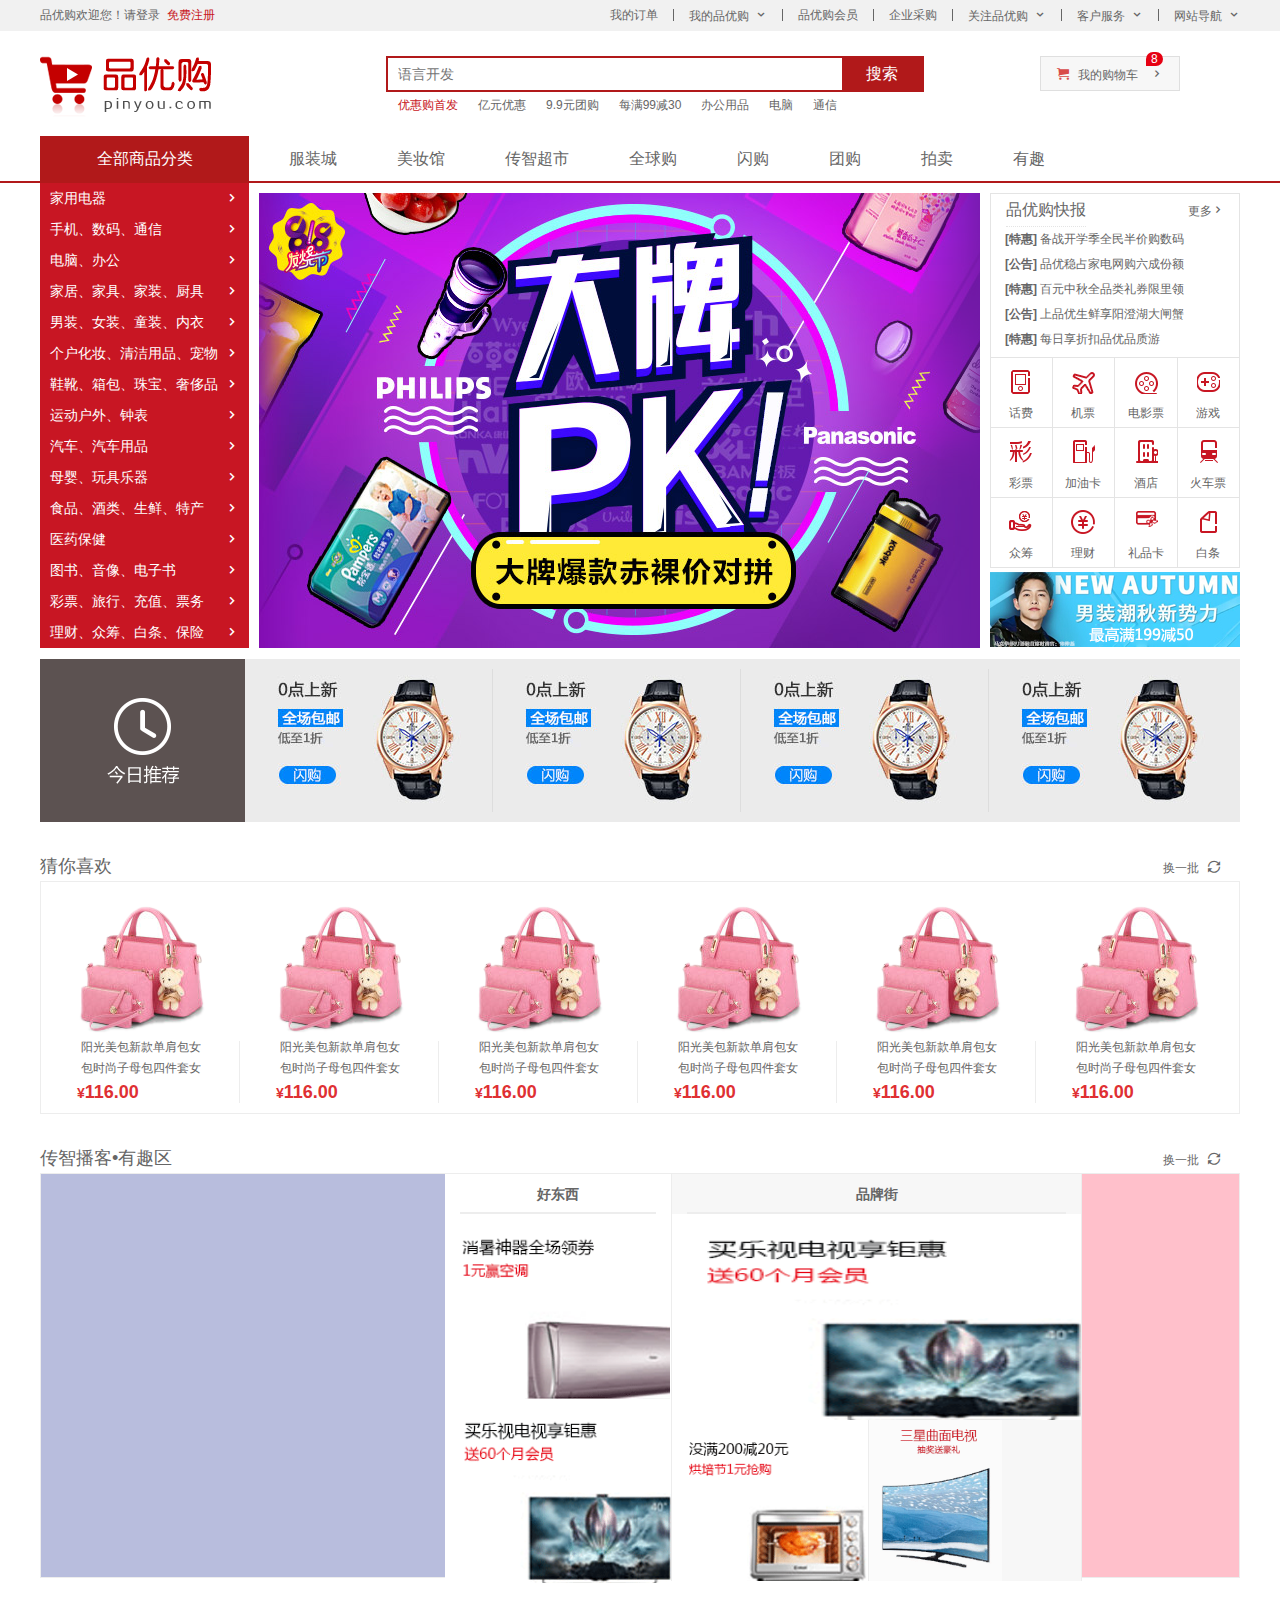
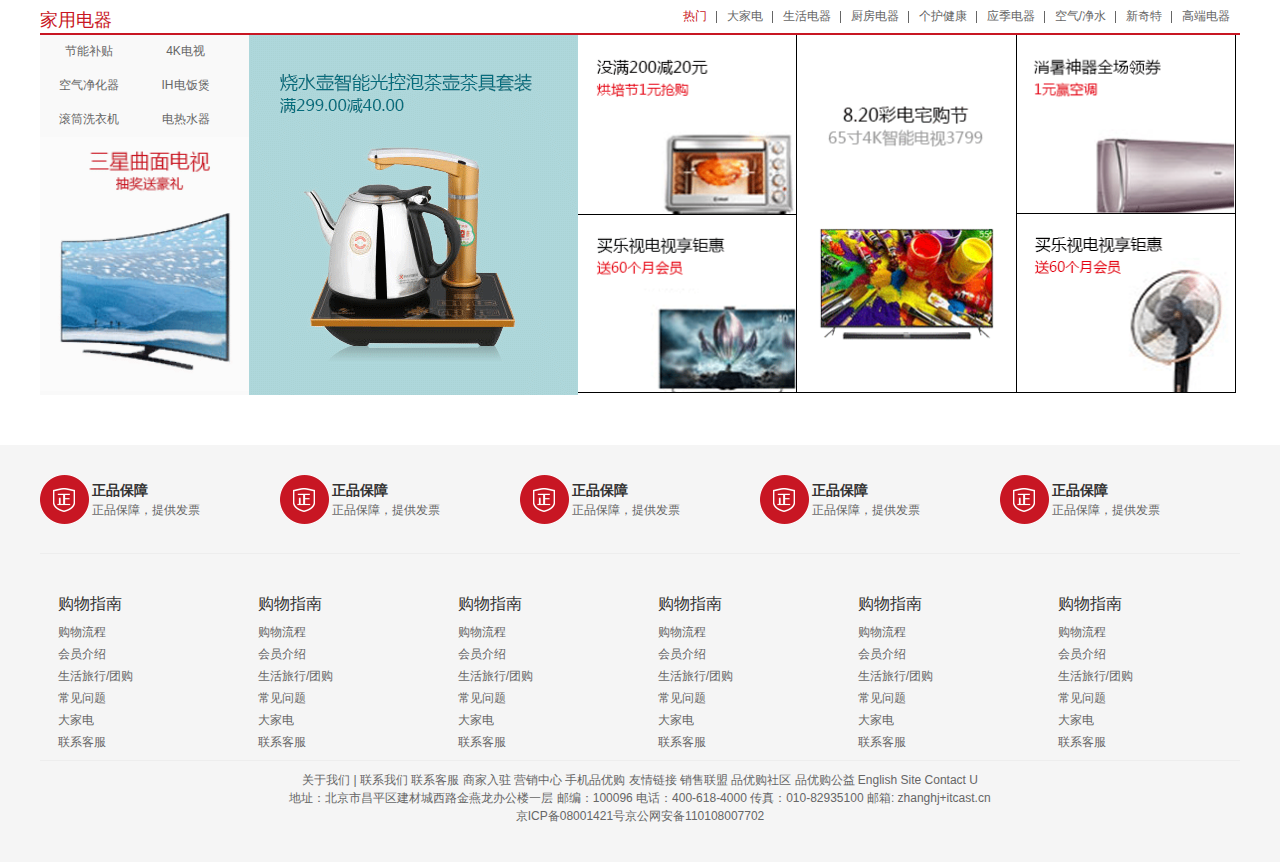
<file: index.html>
<!DOCTYPE html>
<html lang="en">

<head>
    <meta charset="UTF-8">
    <meta name="viewport" content="width=device-width, initial-scale=1.0">
    <title>品优购</title>
    <meta name="description" content="品优购-专业综合网上购物商城，销售超数万品牌，4020万种商品，囊括家电、手机、电脑、服装、居家、母婴、美妆、个护、食品、旅游等13大品类。京东PLUS会员，免费体验30天！京东秉承客户为先， 100％正品行货保障，提供全国联保，机打发票，专业配送，售后服务！">
    <meta name="keywords" content="网上购物,网上商城,手机,笔记本,电脑,MP3,CD,VCD,DV,相机,数码,配件,手表,存储卡,品优购">
    <link rel="favicon" href="./favicon.ico">
    <link rel="stylesheet" href="./css/base.css">
    <link rel="stylesheet" href="./css/common.css">
    <link rel="stylesheet" href="./css/index.css">
</head>

<body>
    <!-- shortcut模块 start -->
    <div class="shortcut">
        <!-- 版心 -->
        <div class="w">
            <!-- 左侧部分 -->
            <ul class="fl">
                <li><a href="#">品优购欢迎您！请登录&nbsp;&nbsp;</a></li>
                <li><a href="#" class="color_red"> 免费注册</a></li>
            </ul>
            <!-- 右侧部分 -->
            <ul class="fr">
                <li><a href="#">我的订单</a></li>
                <li></li>
                <li><a href="#" class="arrow_down">我的品优购</a></li>
                <li></li>
                <li><a href="#">品优购会员</a></li>
                <li></li>
                <li><a href="#">企业采购</a></li>
                <li></li>
                <li><a href="#" class="arrow_down">关注品优购</a></li>
                <li></li>
                <li><a href="#" class="arrow_down">客户服务</a></li>
                <li></li>
                <li><a href="#" class="arrow_down">网站导航</a></li>
            </ul>
        </div>
    </div>
    <!-- shortcut模块 send -->

    <!-- header模块 start -->
    <header class="header w">
        <!-- logo模块 -->
        <div class="logo">
            <h1><a href="#" title="品优购">品优购</a></h1>
        </div>
        <!-- search模块 -->
        <div class="search">
            <form action="">
                <input type="search" placeholder="语言开发" class="fl">
                <button class="fr">搜索</button>
                <ul class="hotwords">
                    <li><a href="#" class="color_red">优惠购首发</a></li>
                    <li><a href="#">亿元优惠</a></li>
                    <li><a href="#">9.9元团购</a></li>
                    <li><a href="#">每满99减30</a></li>
                    <li><a href="#">办公用品</a></li>
                    <li><a href="#">电脑</a></li>
                    <li><a href="#">通信</a></li>
                </ul>
            </form>
        </div>
        <!-- buycar模块 -->
        <div class="buycar">
            <a href="#">我的购物车</a>
            <i>8</i>
        </div>
    </header>

    <!-- header模块 end -->

    <!-- nav模块 start -->
    <nav>
        <!-- subnav模块 -->
        <div class="w">
            <dl class="subnav fl">
                <dt>全部商品分类</dt>
                <dd><a href="#">家用电器</a></dd>
                <dd><a href="#">手机、数码、通信</a></dd>
                <dd><a href="#">电脑、办公</a></dd>
                <dd><a href="#">家居、家具、家装、厨具</a></dd>
                <dd><a href="#">男装、女装、童装、内衣</a></dd>
                <dd><a href="#">个户化妆、清洁用品、宠物</a></dd>
                <dd><a href="#">鞋靴、箱包、珠宝、奢侈品</a></dd>
                <dd><a href="#">运动户外、钟表</a></dd>
                <dd><a href="#">汽车、汽车用品</a></dd>
                <dd><a href="#">母婴、玩具乐器</a></dd>
                <dd><a href="#">食品、酒类、生鲜、特产</a></dd>
                <dd><a href="#">医药保健</a></dd>
                <dd><a href="#">图书、音像、电子书</a></dd>
                <dd><a href="#">彩票、旅行、充值、票务</a></dd>
                <dd><a href="#">理财、众筹、白条、保险</a></dd>
            </dl>
            <!-- nav模块 -->
            <ul class="nav fl">
                <li><a href="#">服装城</a></li>
                <li><a href="#">美妆馆</a></li>
                <li><a href="#">传智超市</a></li>
                <li><a href="#">全球购</a></li>
                <li><a href="#">闪购</a></li>
                <li><a href="#">团购</a></li>
                <li><a href="#">拍卖</a></li>
                <li><a href="#">有趣</a></li>
            </ul>
        </div>

    </nav>
    <!-- nav模块 end -->
    <!-- index版心模块 -->
    <div class="w">
        <!-- main 模块 start -->
        <div class="main clearfix">
            <!-- focus模块 start -->
            <div class="focus">
                <img src="./upload/focus1.png" alt="">
            </div>
            <!-- focus模块 end -->
            <!-- newsflash模块start -->
            <div class="newsflash">
                <!-- news模块 -->
                <div class="news">
                    <!-- news-hd模块 -->
                    <div class="news-hd">
                        <h4>品优购快报</h4>
                        <a href="#" class="more fr">更多</a>
                    </div>
                    <!-- news-bd模块 -->
                    <ul class="news-bd">
                        <li><a href="#"><b>[特惠]</b> 备战开学季全民半价购数码</a></li>
                        <li><a href="#"><b>[公告]</b> 品优稳占家电网购六成份额</a></li>
                        <li><a href="#"><b>[特惠]</b> 百元中秋全品类礼券限里领</a></li>
                        <li><a href="#"><b>[公告]</b> 上品优生鲜享阳澄湖大闸蟹</a></li>
                        <li><a href="#"><b>[特惠]</b> 每日享折扣品优品质游</a></li>
                    </ul>
                </div>
                <!-- lifeservice模块 -->
                <div class="lifeservice">
                    <ul class="clearfix">
                        <li><a href="#"><i></i>话费</a></li>
                        <li><a href="#"><i></i>机票</a></li>
                        <li><a href="#"><i></i>电影票</a></li>
                        <li><a href="#"><i></i>游戏</a></li>
                        <li><a href="#"><i></i>彩票</a></li>
                        <li><a href="#"><i></i>加油卡</a></li>
                        <li><a href="#"><i></i>酒店</a></li>
                        <li><a href="#"><i></i>火车票</a></li>
                        <li><a href="#"><i></i>众筹</a></li>
                        <li><a href="#"><i></i>理财</a></li>
                        <li><a href="#"><i></i>礼品卡</a></li>
                        <li><a href="#"><i></i>白条</a></li>
                    </ul>
                </div>
                <!-- bargin模块 -->
                <div class="bargin">
                    <img src="./upload/bargain.png" alt="">
                </div>
            </div>
            <!-- newsflash模块end -->
        </div>
        <!-- main 模块 end -->

        <!-- recom 模块start -->
        <div class="recom w">
            <div class="recom-hd">
            </div>
            <div class="recom-bd">
                <ul>
                    <li>
                        <a href="#"><img src="./upload/recom_03.jpg" alt=""></a>
                    </li>
                    <li>
                        <a href="#"><img src="./upload/recom_03.jpg" alt=""></a>
                    </li>
                    <li>
                        <a href="#"><img src="./upload/recom_03.jpg" alt=""></a>
                    </li>
                    <li>
                        <a href="#"><img src="./upload/recom_03.jpg" alt=""></a>
                    </li>

                </ul>
            </div>
        </div>
        <!-- recom 模块end -->

        <!-- likes模块start -->
        <div class="likes">
            <div class="box-hd clearfix">
                <h2>猜你喜欢</h2>
                <a href="#" class="change">换一批</a>
            </div>
            <ul class="likes-bd">
                <li>
                    <a href="#"><img src="./upload/图层 152.png" alt="">
                        <p>阳光美包新款单肩包女 包时尚子母包四件套女
                        </p>
                        <span class="money"><i>¥</i>116.00</span>
                    </a>
                </li>
                <li>
                    <a href="#"><img src="./upload/图层 152.png" alt="">
                        <p>阳光美包新款单肩包女 包时尚子母包四件套女
                        </p>
                        <span class="money"><i>¥</i>116.00</span>
                    </a>
                </li>
                <li>
                    <a href="#"><img src="./upload/图层 152.png" alt="">
                        <p>阳光美包新款单肩包女 包时尚子母包四件套女
                        </p>
                        <span class="money"><i>¥</i>116.00</span>
                    </a>
                </li>
                <li>
                    <a href="#"><img src="./upload/图层 152.png" alt="">
                        <p>阳光美包新款单肩包女 包时尚子母包四件套女
                        </p>
                        <span class="money"><i>¥</i>116.00</span>
                    </a>
                </li>
                <li>
                    <a href="#"><img src="./upload/图层 152.png" alt="">
                        <p>阳光美包新款单肩包女 包时尚子母包四件套女
                        </p>
                        <span class="money"><i>¥</i>116.00</span>
                    </a>
                </li>
                <li>
                    <a href="#"><img src="./upload/图层 152.png" alt="">
                        <p>阳光美包新款单肩包女 包时尚子母包四件套女
                        </p>
                        <span class="money"><i>¥</i>116.00</span>
                    </a>
                </li>
            </ul>
        </div>
        <!-- likes模块end -->

        <!-- interst模块start -->
        <div class="interest">
            <div class="box-hd clearfix">
                <h2>传智播客•有趣区</h2>
                <a href="#" class="change">换一批</a>
            </div>
            <div class="interest-bd">
                <div class="col-404"></div>
                <div class="col-226">
                    <h4>好东西</h4>
                    <a href="#"><img src="./upload/floor-1-5.png" alt=""></a>
                    <a href="#"><img src="./upload/floor-1-3.png" alt=""></a>
                </div>
                <div class="col-411">
                    <h4>品牌街</h4>
                    <a href="#"><img src="./upload/floor-1-3.png" alt=""></a>
                    <a href="#"><img src="./upload/floor-1-2.png" alt=""></a>
                    <a href="#"><img src="./upload/floor-1-1.png" alt=""></a>
                </div>
                <div class="col-160"></div>
            </div>

        </div>
        <!-- interst模块end -->
        <!-- floor模块start -->
        <div class="floor">
            <!-- floor-1-1模块start -->
            <div class="floor-1-1">
                <div class="floor-1-1-hd">
                    <h2>家用电器</h2>
                    <ul class="tab_list">
                        <li><a href="#" class="color_red">热门</a></li>
                        <li><a href="#">大家电</a></li>
                        <li><a href="#">生活电器</a></li>
                        <li><a href="#">厨房电器</a></li>
                        <li><a href="#">个护健康</a></li>
                        <li><a href="#">应季电器</a></li>
                        <li><a href="#">空气/净水</a></li>
                        <li><a href="#">新奇特</a></li>
                        <li><a href="#">高端电器</a></li>
                    </ul>
                </div>
                <div class="floor-1-1-bd">
                    <div class="tab_content">
                        <div class="tab_item">
                            <div class="col-209">
                                <ul>
                                    <li><a href="#">节能补贴</a></li>
                                    <li><a href="#">4K电视</a></li>
                                    <li><a href="#">空气净化器</a></li>
                                    <li><a href="#">IH电饭煲</a></li>
                                    <li><a href="#">滚筒洗衣机</a></li>
                                    <li><a href="#">电热水器</a></li>
                                    <a href="#"><img src="./upload/floor-1-1.png" alt=""></a>
                                </ul>
                            </div>
                            <div class="col-329 fl">
                                <a href="#"><img src="./upload/floor-1-b01.png" alt=""></a>
                            </div>
                            <div class="col-219 fl">
                                <a href="#"><img src="./upload/floor-1-2.png" alt=""></a>
                                <a href="#"><img src="./upload/floor-1-3.png" alt=""></a>
                            </div>
                            <div class="col-220 fl">
                                <a href="#"><img src="./upload/floor-1-4.png" alt=""></a>
                            </div>
                            <div class="col-219 fl">
                                <a href="#"><img src="./upload/floor-1-5.png" alt=""></a>
                            </div>
                            <div class="col-219 fl">
                                <a href="#"><img src="./upload/floor-1-6.png" alt=""></a>
                            </div>
                        </div>
                    </div>
                </div>
            </div>

        </div>

        <!-- floor模块end -->

    </div>
    <!-- footer模块 start -->
    <footer class="footer">
        <div class="w">
            <!-- mod_service模块 -->
            <ul class="mod_service">
                <li>
                    <h2>正品保障</h2>
                    <p>正品保障，提供发票</p>
                </li>
                <li>
                    <h2>正品保障</h2>
                    <p>正品保障，提供发票</p>
                </li>
                <li>
                    <h2>正品保障</h2>
                    <p>正品保障，提供发票</p>
                </li>
                <li>
                    <h2>正品保障</h2>
                    <p>正品保障，提供发票</p>
                </li>
                <li>
                    <h2>正品保障</h2>
                    <p>正品保障，提供发票</p>
                </li>
            </ul>
            <!-- mod_help模块 -->
            <div class="mod_help">
                <dl>
                    <dt>购物指南</dt>
                    <dd><a href="#">购物流程</a></dd>
                    <dd><a href="#">会员介绍</a></dd>
                    <dd><a href="#">生活旅行/团购</a></dd>
                    <dd><a href="#">常见问题 </a></dd>
                    <dd><a href="#">大家电</a></dd>
                    <dd><a href="#">联系客服</a></dd>
                </dl>
                <dl>
                    <dt>购物指南</dt>
                    <dd><a href="#">购物流程</a></dd>
                    <dd><a href="#">会员介绍</a></dd>
                    <dd><a href="#">生活旅行/团购</a></dd>
                    <dd><a href="#">常见问题 </a></dd>
                    <dd><a href="#">大家电</a></dd>
                    <dd><a href="#">联系客服</a></dd>
                </dl>
                <dl>
                    <dt>购物指南</dt>
                    <dd><a href="#">购物流程</a></dd>
                    <dd><a href="#">会员介绍</a></dd>
                    <dd><a href="#">生活旅行/团购</a></dd>
                    <dd><a href="#">常见问题 </a></dd>
                    <dd><a href="#">大家电</a></dd>
                    <dd><a href="#">联系客服</a></dd>
                </dl>
                <dl>
                    <dt>购物指南</dt>
                    <dd><a href="#">购物流程</a></dd>
                    <dd><a href="#">会员介绍</a></dd>
                    <dd><a href="#">生活旅行/团购</a></dd>
                    <dd><a href="#">常见问题 </a></dd>
                    <dd><a href="#">大家电</a></dd>
                    <dd><a href="#">联系客服</a></dd>
                </dl>
                <dl>
                    <dt>购物指南</dt>
                    <dd><a href="#">购物流程</a></dd>
                    <dd><a href="#">会员介绍</a></dd>
                    <dd><a href="#">生活旅行/团购</a></dd>
                    <dd><a href="#">常见问题 </a></dd>
                    <dd><a href="#">大家电</a></dd>
                    <dd><a href="#">联系客服</a></dd>
                </dl>
                <dl>
                    <dt>购物指南</dt>
                    <dd><a href="#">购物流程</a></dd>
                    <dd><a href="#">会员介绍</a></dd>
                    <dd><a href="#">生活旅行/团购</a></dd>
                    <dd><a href="#">常见问题 </a></dd>
                    <dd><a href="#">大家电</a></dd>
                    <dd><a href="#">联系客服</a></dd>
                </dl>
                <div class="links">
                    关于我们 | 联系我们 联系客服 商家入驻 营销中心 手机品优购 友情链接 销售联盟 品优购社区 品优购公益 English Site Contact U
                    <p>地址：北京市昌平区建材城西路金燕龙办公楼一层 邮编：100096 电话：400-618-4000 传真：010-82935100 邮箱: zhanghj+itcast.cn</p>
                    <p>京ICP备08001421号京公网安备110108007702</p>
                </div>
            </div>
        </div>
    </footer>
    <!-- footer模块 end -->



</body>

</html>
</file>
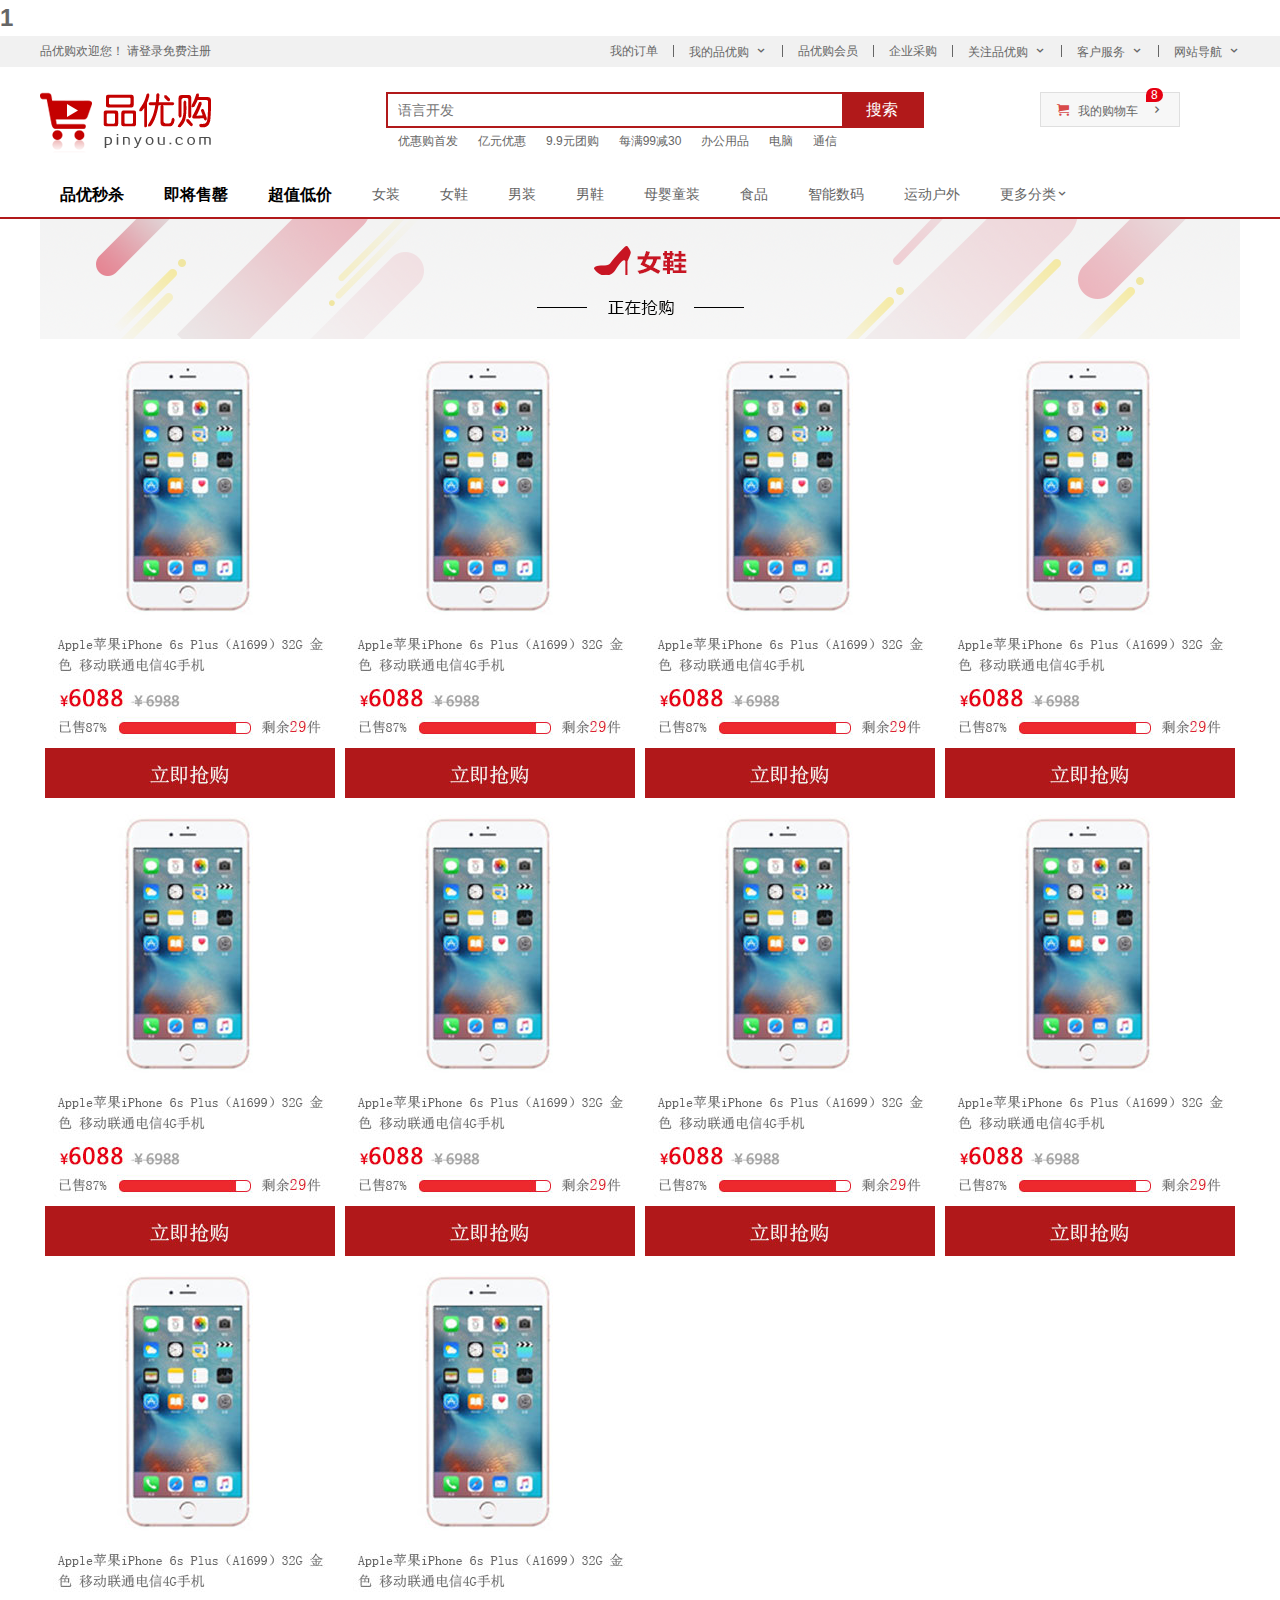
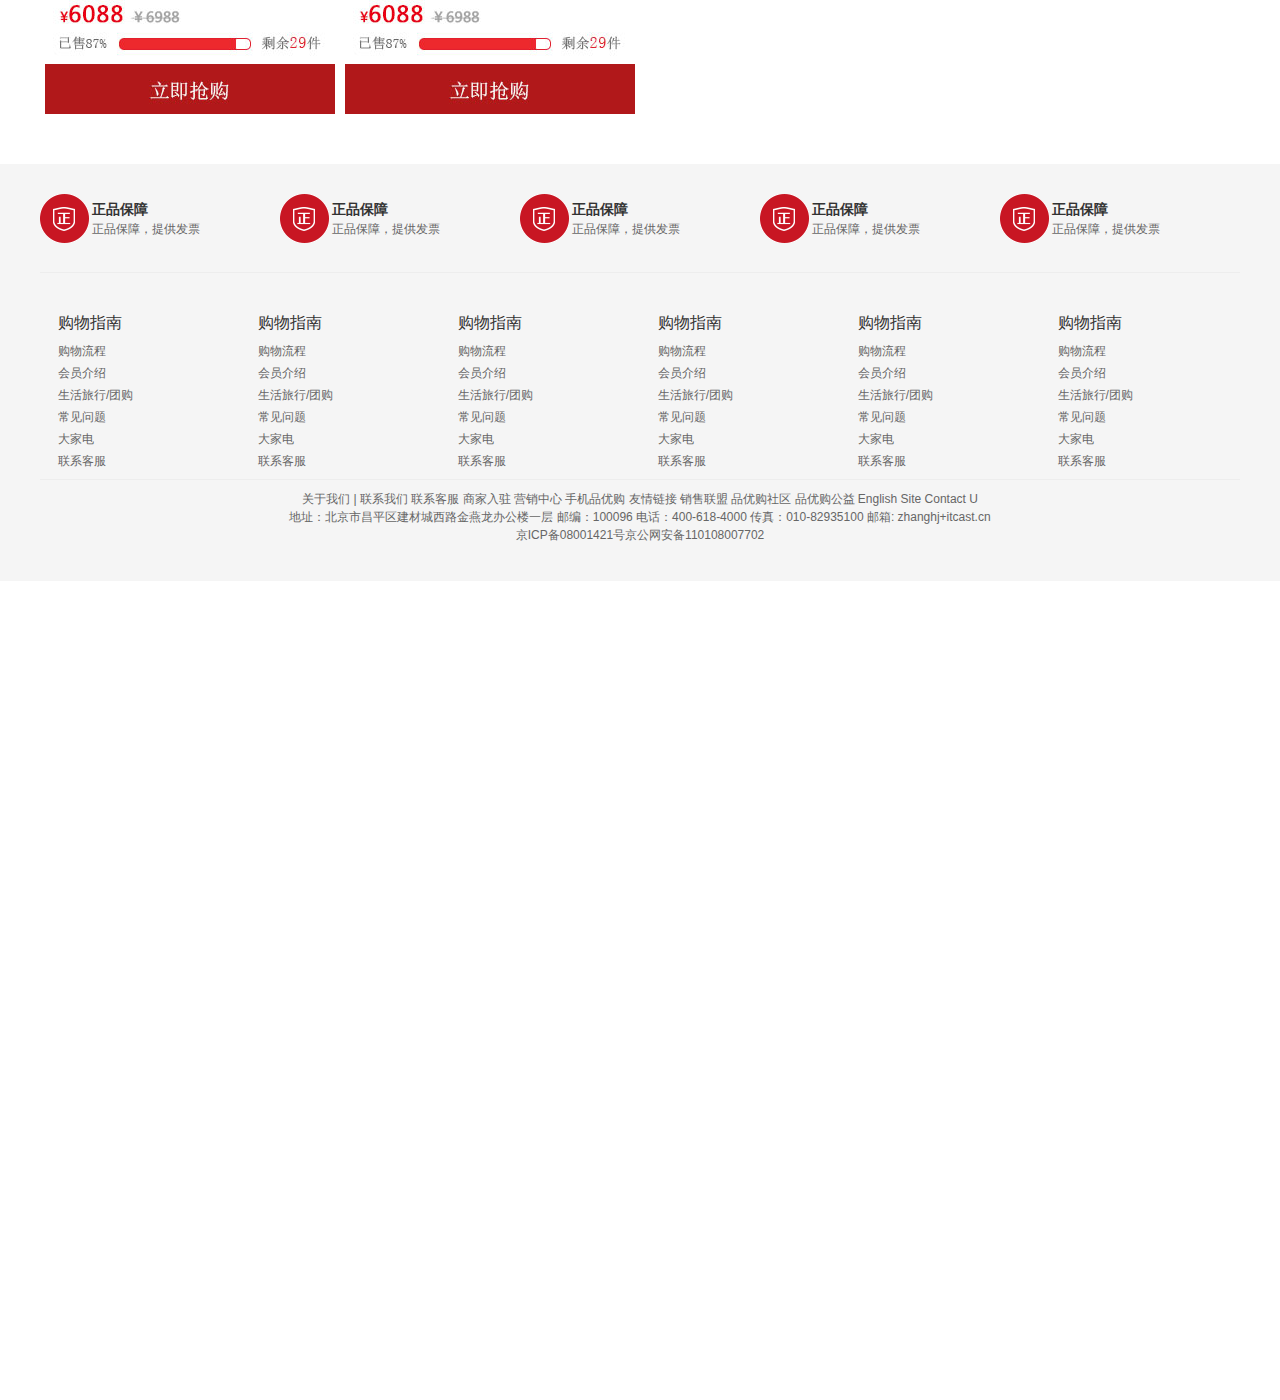
<file: list.html>
<!DOCTYPE html>
<html lang="en">

<head>
    <meta charset="UTF-8">
    <meta name="viewport" content="width=device-width, initial-scale=1.0">
    <title>品优购</title>
    <meta name="description"
        content="品优购-专业综合网上购物商城，销售超数万品牌，4020万种商品，囊括家电、手机、电脑、服装、居家、母婴、美妆、个护、食品、旅游等13大品类。京东PLUS会员，免费体验30天！京东秉承客户为先， 100％正品行货保障，提供全国联保，机打发票，专业配送，售后服务！">
    <meta name="keywords" content="网上购物,网上商城,手机,笔记本,电脑,MP3,CD,VCD,DV,相机,数码,配件,手表,存储卡,品优购">
    <link rel="favicon" href="./favicon.ico">
    <link rel="stylesheet" href="./css/base.css">
    <link rel="stylesheet" href="./css/common.css">
    <link rel="stylesheet" href="./css/list.css" </head>

<body>
    <!-- shortcut模块 start -->
    <h1>1</h1>

    <div class="shortcut">
        <!-- 版心 -->
        <div class="w">
            <!-- 左侧部分 -->
            <ul class="fl">
                <li class="login fl"><a href="#">品优购欢迎您！ 请登录</a></li>
                <li class="register fl"><a href="#">免费注册</a></li>
            </ul>
            <!-- 右侧部分 -->
            <ul class="fr">
                <li><a href="#">我的订单</a></li>
                <li></li>
                <li><a href="#" class="arrow_down">我的品优购</a></li>
                <li></li>
                <li><a href="#">品优购会员</a></li>
                <li></li>
                <li><a href="#">企业采购</a></li>
                <li></li>
                <li><a href="#" class="arrow_down">关注品优购</a></li>
                <li></li>
                <li><a href="#" class="arrow_down">客户服务</a></li>
                <li></li>
                <li><a href="#" class="arrow_down">网站导航</a></li>
            </ul>
        </div>
    </div>
    <!-- shortcut模块 send -->

    <!-- header模块 start -->
    <header class="header w">
        <!-- logo模块 -->
        <div class="logo">
            <h1><a href="#" title="品优购">品优购</a></h1>
        </div>
        <!-- search模块 -->
        <div class="search">
            <form action="">
                <input type="search" placeholder="语言开发" class="fl">
                <button class="fr">搜索</button>
                <ul class="hotwords">
                    <li><a href="#">优惠购首发</a></li>
                    <li><a href="#">亿元优惠</a></li>
                    <li><a href="#">9.9元团购</a></li>
                    <li><a href="#">每满99减30</a></li>
                    <li><a href="#">办公用品</a></li>
                    <li><a href="#">电脑</a></li>
                    <li><a href="#">通信</a></li>
                </ul>
            </form>
        </div>
        <!-- buycar模块 -->
        <div class="buycar">
            <a href="#">我的购物车</a>
            <i>8</i>
        </div>
    </header>
    <!-- header模块 end -->
    <!-- nav模块 -->
    <nav class="nav">
        <ul class="w">
            <li>
                <a href="#">品优秒杀</a>
            </li>
            <li><a href="#"><a href="#">即将售罄</a></li>
            <li><a href="#"><a href="#">超值低价</a></li>
            <li><a href="#"><a href="#">女装</a></li>
            <li><a href="#"><a href="#">女鞋</a></li>
            <li><a href="#"><a href="#">男装</a></li>
            <li><a href="#"><a href="#">男鞋</a></li>
            <li><a href="#"><a href="#">母婴童装</a></li>
            <li><a href="#"><a href="#">食品</a></li>
            <li><a href="#"><a href="#">智能数码</a></li>
            <li><a href="#"><a href="#">运动户外</a></li>
            <li><a href="#"><a href="#">更多分类</a></li>
        </ul>
    </nav>
    <!-- nav模块结束 -->
    <!-- main模块开始 -->
    <div class="w">
        <div class="sk-hd"><img src="./upload/bg_03.png" alt=""></div>
        <div class="sk-bd clearfix">
            <ul>
                <li>
                    <a href="#"><img src="./upload/list.jpg" alt=""></a>
                </li>
                <li>
                    <a href="#"><img src="./upload/list.jpg" alt=""></a>
                </li>
                <li>
                    <a href="#"><img src="./upload/list.jpg" alt=""></a>
                </li>
                <li>
                    <a href="#"><img src="./upload/list.jpg" alt=""></a>
                </li>
                <li>
                    <a href="#"><img src="./upload/list.jpg" alt=""></a>
                </li>
                <li>
                    <a href="#"><img src="./upload/list.jpg" alt=""></a>
                </li>
                <li>
                    <a href="#"><img src="./upload/list.jpg" alt=""></a>
                </li>
                <li>
                    <a href="#"><img src="./upload/list.jpg" alt=""></a>
                </li>
                <li>
                    <a href="#"><img src="./upload/list.jpg" alt=""></a>
                </li>
                <li>
                    <a href="#"><img src="./upload/list.jpg" alt=""></a>
                </li>
            </ul>
        </div>
    </div>

    <!-- main模块结束 -->
    <!-- footer模块 start -->
    <footer class="footer">
        <div class="w">
            <!-- mod_service模块 -->
            <ul class="mod_service">
                <li>
                    <h2>正品保障</h2>
                    <p>正品保障，提供发票</p>
                </li>
                <li>
                    <h2>正品保障</h2>
                    <p>正品保障，提供发票</p>
                </li>
                <li>
                    <h2>正品保障</h2>
                    <p>正品保障，提供发票</p>
                </li>
                <li>
                    <h2>正品保障</h2>
                    <p>正品保障，提供发票</p>
                </li>
                <li>
                    <h2>正品保障</h2>
                    <p>正品保障，提供发票</p>
                </li>
            </ul>
            <!-- mod_help模块 -->
            <div class="mod_help">
                <dl>
                    <dt>购物指南</dt>
                    <dd><a href="#">购物流程</a></dd>
                    <dd><a href="#">会员介绍</a></dd>
                    <dd><a href="#">生活旅行/团购</a></dd>
                    <dd><a href="#">常见问题 </a></dd>
                    <dd><a href="#">大家电</a></dd>
                    <dd><a href="#">联系客服</a></dd>
                </dl>
                <dl>
                    <dt>购物指南</dt>
                    <dd><a href="#">购物流程</a></dd>
                    <dd><a href="#">会员介绍</a></dd>
                    <dd><a href="#">生活旅行/团购</a></dd>
                    <dd><a href="#">常见问题 </a></dd>
                    <dd><a href="#">大家电</a></dd>
                    <dd><a href="#">联系客服</a></dd>
                </dl>
                <dl>
                    <dt>购物指南</dt>
                    <dd><a href="#">购物流程</a></dd>
                    <dd><a href="#">会员介绍</a></dd>
                    <dd><a href="#">生活旅行/团购</a></dd>
                    <dd><a href="#">常见问题 </a></dd>
                    <dd><a href="#">大家电</a></dd>
                    <dd><a href="#">联系客服</a></dd>
                </dl>
                <dl>
                    <dt>购物指南</dt>
                    <dd><a href="#">购物流程</a></dd>
                    <dd><a href="#">会员介绍</a></dd>
                    <dd><a href="#">生活旅行/团购</a></dd>
                    <dd><a href="#">常见问题 </a></dd>
                    <dd><a href="#">大家电</a></dd>
                    <dd><a href="#">联系客服</a></dd>
                </dl>
                <dl>
                    <dt>购物指南</dt>
                    <dd><a href="#">购物流程</a></dd>
                    <dd><a href="#">会员介绍</a></dd>
                    <dd><a href="#">生活旅行/团购</a></dd>
                    <dd><a href="#">常见问题 </a></dd>
                    <dd><a href="#">大家电</a></dd>
                    <dd><a href="#">联系客服</a></dd>
                </dl>
                <dl>
                    <dt>购物指南</dt>
                    <dd><a href="#">购物流程</a></dd>
                    <dd><a href="#">会员介绍</a></dd>
                    <dd><a href="#">生活旅行/团购</a></dd>
                    <dd><a href="#">常见问题 </a></dd>
                    <dd><a href="#">大家电</a></dd>
                    <dd><a href="#">联系客服</a></dd>
                </dl>
                <div class="links">
                    关于我们 | 联系我们 联系客服 商家入驻 营销中心 手机品优购 友情链接 销售联盟 品优购社区 品优购公益 English Site Contact U
                    <p>地址：北京市昌平区建材城西路金燕龙办公楼一层 邮编：100096 电话：400-618-4000 传真：010-82935100 邮箱: zhanghj+itcast.cn</p>
                    <p>京ICP备08001421号京公网安备110108007702</p>
                </div>
            </div>
        </div>
    </footer>
    <!-- footer模块 start -->


</body>

</html>
</file>
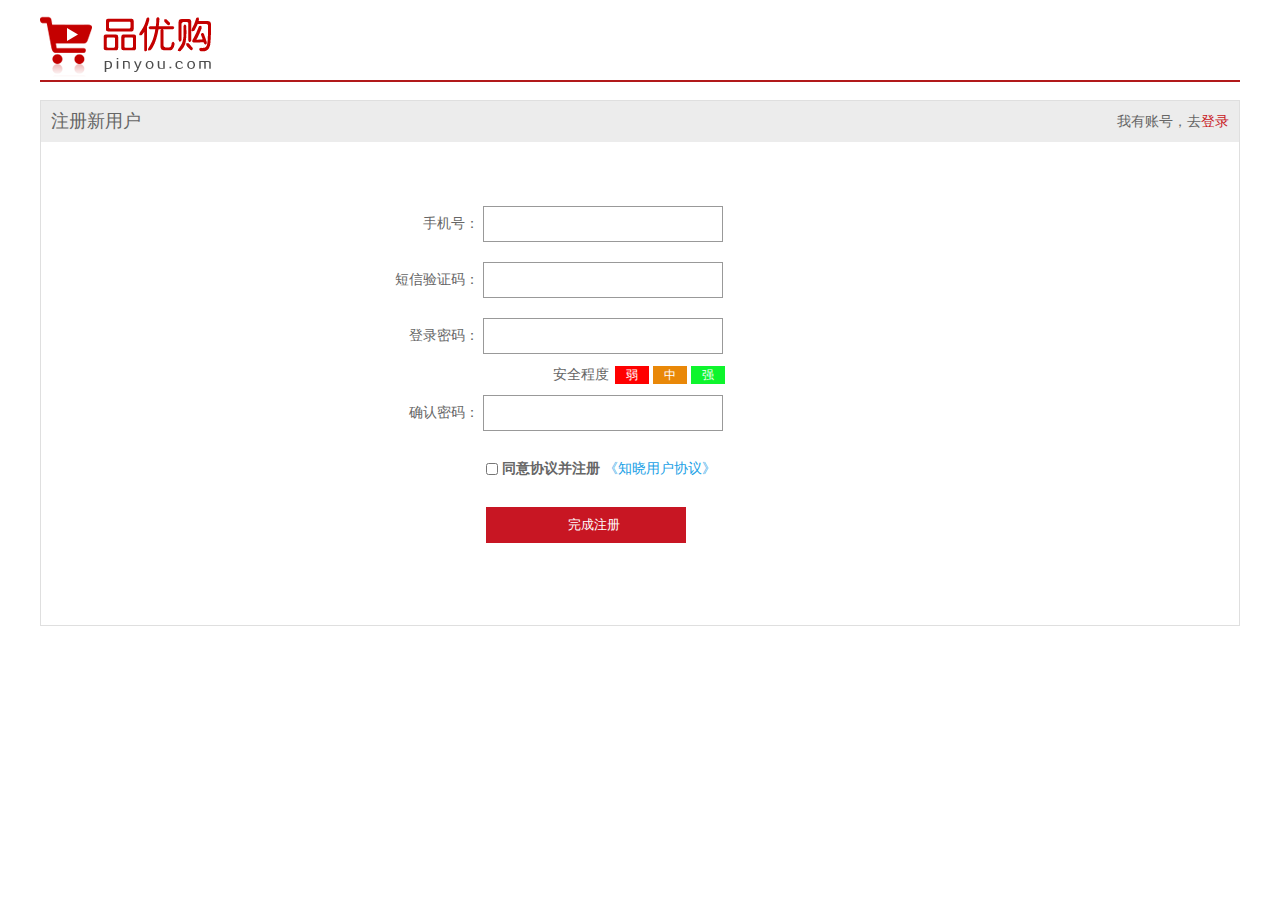
<file: register.html>
<!DOCTYPE html>
<html lang="en">

<head>
    <meta charset="UTF-8">
    <meta name="viewport" content="width=device-width, initial-scale=1.0">
    <title>品优购</title>
    <meta name="description" content="品优购-专业综合网上购物商城，销售超数万品牌，4020万种商品，囊括家电、手机、电脑、服装、居家、母婴、美妆、个护、食品、旅游等13大品类。京东PLUS会员，免费体验30天！京东秉承客户为先， 100％正品行货保障，提供全国联保，机打发票，专业配送，售后服务！">
    <meta name="keywords" content="网上购物,网上商城,手机,笔记本,电脑,MP3,CD,VCD,DV,相机,数码,配件,手表,存储卡,品优购">
    <link rel="favicon" href="./favicon.ico">
    <link rel="stylesheet" href="./css/base.css">
    <link rel="stylesheet" href="./css/register.css">
</head>

<body>
    <div class="w">
        <header>
            <div class="logo">
                <h1><a href="#" title="品优购">logo</a></h1>
            </div>
        </header>
        <div class="register">
            <div class="box-hd">
                <h2>注册新用户</h2>
                <div class="login">我有账号，去<a href="#">登录</a></div>
            </div>
            <div class="box-bd">
                <form action="">
                    <ul>
                        <li>
                            <label for="tel">手机号：</label>
                            <input type="tel" id="tel">
                        </li>
                        <li>
                            <label for="yzm">短信验证码：</label>
                            <input type="number" id="yzm">
                        </li>
                        <li>
                            <label for="password">登录密码：</label>
                            <input type="password" id="password">
                        </li>
                        <li>
                            安全程度 <i>弱</i><i>中</i><i>强</i>
                        </li>
                        <li>
                            <label for="password2">确认密码：</label>
                            <input type="password" id="password2">
                        </li>
                        <li class="agree">
                            <input type="checkbox" name="" id="">
                            <b>同意协议并注册</b>
                            <a href="#">《知晓用户协议》</a>
                        </li>
                        <li class="tj">
                            <input type="submit" value="完成注册">
                        </li>

                    </ul>
                </form>
            </div>
        </div>

    </div>
</body>

</html>
</file>
<file: css/base.css>
/* 把我们所有标签的内外边距清零 */

* {
    margin: 0;
    padding: 0;
    /* css3盒子模型 */
    box-sizing: border-box;
}


/* em 和 i 斜体的文字不倾斜 */

em,
i {
    font-style: normal
}


/* 去掉li 的小圆点 */

li {
    list-style: none
}

img {
    /* border 0 照顾低版本浏览器 如果 图片外面包含了链接会有边框的问题 */
    border: 0;
    /* 取消图片底侧有空白缝隙的问题 */
    vertical-align: middle
}

button {
    /* 当我们鼠标经过button 按钮的时候，鼠标变成小手 */
    cursor: pointer
}

a {
    color: #666;
    text-decoration: none
}

a:hover {
    color: #c81623
}

button,
input {
    /* "\5B8B\4F53" 就是宋体的意思 这样浏览器兼容性比较好 */
    font-family: Microsoft YaHei, Heiti SC, tahoma, arial, Hiragino Sans GB, "\5B8B\4F53", sans-serif;
    /* 默认有灰色边框我们需要手动去掉 */
    border: 0;
    outline: none;
}

body {
    /* CSS3 抗锯齿形 让文字显示的更加清晰 */
    -webkit-font-smoothing: antialiased;
    background-color: #fff;
    font: 12px/1.5 Microsoft YaHei, Heiti SC, tahoma, arial, Hiragino Sans GB, "\5B8B\4F53", sans-serif;
    color: #666
}

.hide,
.none {
    display: none
}


/* 清除浮动 */

.clearfix:after {
    visibility: hidden;
    clear: both;
    display: block;
    content: ".";
    height: 0
}

.clearfix {
    *zoom: 1
}
</file>
<file: css/common.css>
/* 字体 */

@font-face {
    font-family: 'icomoon';
    src: url('../fonts/icomoon.eot?tomleg');
    src: url('../fonts/icomoon.eot?tomleg#iefix') format('embedded-opentype'), url('../fonts/icomoon.ttf?tomleg') format('truetype'), url('../fonts/icomoon.woff?tomleg') format('woff'), url('../fonts/icomoon.svg?tomleg#icomoon') format('svg');
    font-weight: normal;
    font-style: normal;
    font-display: block;
}


/* 版心 */

.w {
    width: 1200px;
    margin: 0 auto;
}


/* shortcut 模块 */

.fl {
    float: left;
}

.fr {
    float: right;
}

.shortcut {
    height: 31px;
    line-height: 31px;
    background-color: #F1F1F1;
}

.shortcut ul li {
    float: left;
}

.color_red {
    color: #C81623;
}

.shortcut .fr li:nth-child(2n) {
    width: 1px;
    height: 12px;
    margin: 9px 15px;
    background-color: #666;
}

.arrow_down::after {
    content: '\e91e';
    font-family: 'icomoon';
    padding-left: 6px;
}


/* header模块 */

.header {
    position: relative;
    height: 105px;
}

.logo {
    position: absolute;
    left: 0;
    top: 25px;
    width: 171px;
    height: 61px;
}

.logo a {
    display: block;
    width: 171px;
    height: 61px;
    text-indent: -999px;
    overflow: hidden;
    background: url(../images/logo.png) no-repeat;
}

.search {
    position: absolute;
    top: 25px;
    left: 346px;
    width: 538px;
    height: 36px;
    border: 2px solid #b1191a;
}

.search input {
    width: 454px;
    padding-left: 10px;
    font-size: 14px;
    line-height: 32px;
}

.search button {
    /* display: inline-block; */
    width: 80px;
    height: 32px;
    background-color: #B1191A;
    color: #fff;
    font-size: 16px;
    border-radius: 0;
}

.hotwords li {
    float: left;
    height: 31px;
    padding: 0 10px;
    line-height: 31px;
}

.buycar {
    position: absolute;
    top: 25px;
    right: 60px;
    width: 140px;
    height: 35px;
    line-height: 35px;
    text-align: center;
    background: #f7f7f7;
    border: 1px solid #dfdfdf;
}

.buycar::before {
    content: '\e93a';
    font-family: 'icomoon';
    padding-right: 5px;
    color: #D84A4A;
}

.buycar::after {
    content: '\e920';
    font-family: 'icomoon';
    padding-left: 10px;
}

.buycar i {
    position: absolute;
    top: -5px;
    left: 105px;
    height: 14px;
    padding: 0 5px;
    line-height: 14px;
    background-color: #E60012;
    color: #fff;
    border-radius: 7px 7px 7px 0;
}


/* footer模块 */

.footer {
    height: 417px;
    margin-top: 50px;
    background-color: #F5F5F5;
}

.mod_service {
    height: 109px;
    border-bottom: 1px solid #ededed;
}

.mod_service li {
    position: relative;
    float: left;
    width: 20%;
    height: 49px;
    margin: 30px 0;
    /* background-color: pink; */
}

.mod_service li h2 {
    position: absolute;
    top: 5px;
    left: 52px;
    color: #333;
    font-size: 14px;
}

.mod_service li::before {
    content: '';
    position: absolute;
    display: block;
    top: 0;
    left: 0;
    width: 49px;
    height: 49px;
    background: url(../images/icons.png) -253px -3px;
}

.mod_service li p {
    position: absolute;
    bottom: 5px;
    left: 52px;
    color: #666;
}

.mod_help {
    height: 187px;
    border-bottom: 1px solid #ededed;
}

.mod_help dl {
    float: left;
    width: 16.66%;
    padding: 18px;
}

.mod_help dt {
    color: #333;
    font-size: 16px;
    margin-bottom: 5px;
}

.mod_help dd {
    height: 22px;
    line-height: 22px;
}

.links {
    width: 973px;
    margin: 20px auto;
    text-align: center;
}
</file>
<file: css/index.css>
/* nav模块 */

nav {
    height: 47px;
    font-size: 16px;
    line-height: 45px;
    border-bottom: 2px solid #b1191a;
}

.subnav {
    margin-right: 10px;
}

.subnav dt {
    width: 209px;
    height: 47px;
    line-height: 45px;
    background-color: #b1191a;
    color: #fff;
    text-align: center;
}

.subnav dd {
    width: 209px;
    height: 31px;
    line-height: 31px;
    font-size: 14px;
    background-color: #C81623;
}

.subnav dd a {
    position: relative;
    display: block;
    padding-left: 9px;
    margin-left: 1px;
    color: #FFF;
}

.subnav dd a::after {
    content: '\e920';
    font-family: 'icomoon';
    line-height: 31px;
    position: absolute;
    right: 10px;
}

.subnav dd a:hover {
    background-color: #fff;
    color: #C81623;
}

.nav {
    height: 45px;
    line-height: 45px;
}

.nav li {
    float: left;
    padding: 0 30px;
}

.focus {
    float: left;
    width: 721px;
    height: 455px;
    margin-top: 10px;
}

.focus img {
    width: 100%;
}

.newsflash {
    float: left;
    width: 250px;
    height: 454px;
    margin-top: 10px;
    margin-left: 10px;
}

.news {
    border: 1px solid #e4e4e4;
}

.news-hd {
    height: 33px;
    line-height: 32px;
    padding: 0 15px;
}

.news-hd h4 {
    float: left;
    font-size: 16px;
    font-weight: 400;
    border-bottom: 1px dotted #e4e4e4;
}

.more::after {
    content: '\e920';
    font-family: 'icomoon';
}

.news-bd {
    height: 130px;
}

.news-bd li {
    height: 25px;
    padding-left: 14px;
    line-height: 25px;
}


/* lifeservice模块 */

.lifeservice {
    float: left;
    height: 209px;
    text-align: center;
}

.lifeservice li {
    float: left;
    width: 25%;
    height: 70px;
    border-bottom: 1px solid #e4e4e4;
    border-right: 1px solid #e4e4e4;
}

.lifeservice li:nth-child(4n-3) {
    border-left: 1px solid #e4e4e4;
}

.lifeservice li i {
    display: block;
    width: 24px;
    height: 24px;
    margin: 12px auto 10px;
    background-color: pink;
}

.lifeservice li:nth-child(1) i {
    background: url(../images/icons.png) no-repeat -17px -16px;
}

.lifeservice li:nth-child(2) i {
    background: url(../images/icons.png) no-repeat -79px -16px;
}

.lifeservice li:nth-child(3) i {
    background: url(../images/icons.png) no-repeat -141px -16px;
}

.lifeservice li:nth-child(4) i {
    background: url(../images/icons.png) no-repeat -205px -16px;
}

.lifeservice li:nth-child(5) i {
    background: url(../images/icons.png) no-repeat -17px -88px;
}

.lifeservice li:nth-child(6) i {
    background: url(../images/icons.png) no-repeat -78px -88px;
}

.lifeservice li:nth-child(7) i {
    background: url(../images/icons.png) no-repeat -141px -88px;
}

.lifeservice li:nth-child(8) i {
    background: url(../images/icons.png) no-repeat -205px -88px;
}

.lifeservice li:nth-child(9) i {
    background: url(../images/icons.png) no-repeat -17px -159px;
}

.lifeservice li:nth-child(10) i {
    background: url(../images/icons.png) no-repeat -79px -159px;
}

.lifeservice li:nth-child(11) i {
    background: url(../images/icons.png) no-repeat -141px -159px;
}

.lifeservice li:nth-child(12) i {
    background: url(../images/icons.png) no-repeat -205px -159px;
}

.bargin {
    float: left;
    margin-top: 5px;
    width: 250px;
    height: 75px;
}

.bargin img {
    width: 100%;
}


/* recom 模块 */

.recom {
    height: 163px;
    margin-top: 11px;
    background-color: #ebebeb;
}

.recom-hd {
    float: left;
    width: 205px;
    height: 100%;
    /* margin: auto; */
    background: url(../images/recom.png) no-repeat center #5C5251;
    text-align: center;
}

.recom-bd {
    float: left;
}

.recom-bd li {
    position: relative;
    float: left;
}

.recom-bd li img {
    width: 248px;
    height: 163px;
}

.recom-bd li:nth-child(-n+3)::after {
    content: '';
    position: absolute;
    right: 0;
    top: 10px;
    width: 1px;
    height: 143px;
    background-color: #ddd;
}


/* likes模块 */

.box-hd {
    margin-top: 31px;
    height: 28px;
}

.box-hd h2 {
    float: left;
    font-size: 18px;
    font-weight: normal;
}

.change {
    float: right;
    line-height: 28px;
    margin-right: 20px;
}

.change::after {
    content: '\ea2e';
    font-family: 'icomoon';
    padding-left: 9px;
}

.likes-bd {
    height: 233px;
    border: 1px solid #ededed;
}

.likes-bd li {
    position: relative;
    float: left;
    text-align: center;
    width: 199px;
    height: 231px;
    /* background-color: pink; */
}

.likes-bd li img {
    margin-top: 14px;
}

.likes-bd li p {
    margin: auto;
    width: 120px;
    line-height: 21px;
}

.money {
    display: block;
    text-align: left;
    margin-left: 36px;
    font-size: 18px;
    font-weight: 700;
    color: #DF3033;
}

.money i {
    font-size: 14px;
}

.likes-bd li:nth-child(-n+5)::after {
    content: '';
    position: absolute;
    right: 0;
    bottom: 10px;
    width: 1px;
    height: 62px;
    background-color: #ededed;
}


/* interest模块 */

.interest-bd {
    height: 405px;
    border: 1px solid #ededed;
}

.col-404 {
    float: left;
    width: 404px;
    height: 100%;
    background-color: #B8BDDD;
}

.col-226 {
    float: left;
    width: 226px;
    /* background-color: pink; */
}

.col-226 h4,
.col-411 h4 {
    height: 40px;
    font-size: 14px;
    line-height: 40px;
    text-align: center;
    margin: 0 15px;
    border-bottom: 2px solid #ededed;
}

.col-226 a:nth-of-type(1) {
    height: 205px;
    border-bottom: 1px solid #ededed;
}

.col-226 a:nth-of-type(2) {
    height: 159px;
}

.col-226 a img {
    height: 100%;
    width: 100%;
}

.col-411 {
    float: left;
    width: 411px;
    border-left: 1px solid #ededed;
    border-right: 1px solid #ededed;
    background-color: #f7f7f7;
}

.col-411 a {
    float: left;
}

.col-411 a:nth-of-type(1) {
    height: 206px;
    border-bottom: 1px solid #ededed;
}

.col-411 a:nth-of-type(1) img {
    height: 206px;
    width: 409px;
}

.col-411 a:nth-of-type(2) {
    border-right: 1px solid #ededed;
}

.col-411 a:nth-of-type(n+2) {
    height: 161px;
}

.col-411 a:nth-of-type(n+2) img {
    height: 161px;
}

.col-160 {
    float: left;
    width: 157px;
    height: 100%;
    background-color: pink;
}


/* floor模块 */


/* floor-1-1模块 */

.floor-1-1-hd {
    position: relative;
    height: 28px;
    margin-top: 29px;
    border-bottom: 2px solid #c81623;
}

.floor-1-1-hd h2 {
    position: absolute;
    top: 0;
    left: 0;
    font-size: 18px;
    color: #C81623;
    font-weight: normal;
}

.tab_list {
    position: absolute;
    right: 0;
    top: 0;
}

.tab_list li {
    position: relative;
    float: left;
    padding: 0 10px;
}

.tab_list li:nth-child(-n+8)::after {
    content: '';
    position: absolute;
    right: 0;
    top: 4px;
    width: 1px;
    height: 12px;
    background-color: #666;
}

.floor-1-1-bd {
    height: 360px;
}

.floor-1-1-bd a {
    display: block;
}

.floor-1-1-bd a img {
    display: block;
    width: 100%;
    height: 100%;
}

.col-209 {
    float: left;
    width: 209px;
    height: 360px;
    background-color: #F9F9F9;
}

.col-209 li {
    float: left;
    margin: 0 6px;
    width: 85px;
    height: 34px;
    line-height: 33px;
    /* border-bottom: 1px solid #ededed; */
    text-align: center;
}

.col-329 {
    width: 329px;
}

.col-219 {
    border-right: 1px solid #000;
    width: 219px;
}

.col-220 {
    border-right: 1px solid #000;
    width: 220px;
}

.col-220 a,
.col-219 a {
    border-bottom: 1px solid #000;
}
</file>
<file: css/list.css>
body {
    height: 3000px;
}

.nav {
    height: 47px;
    border-bottom: 2px solid #B1191A;
}

.nav li {
    float: left;
    height: 45px;
    padding: 0 20px;
    text-align: center;
    line-height: 45px;
}

.nav li a {
    font-size: 14px;
}

.nav li:nth-child(-n+3) a {
    font-size: 16px;
    color: #000;
    font-weight: 700;
}

.nav li:last-child::after {
    content: '\e91e';
    font-family: 'icomoon';
    /* font-size: 16px; */
}

.sk-bd {
    width: 100%;
    margin: 1px auto;
}

.sk-bd li {
    float: left;
    width: 290px;
    height: 458px;
    margin: 0 5px;
    /* text-align: center; */
}

.sk-bd li:hover {
    outline: 1px solid #E12228;
}
</file>
<file: css/register.css>
.w {
    width: 1200px;
    margin: 0 auto;
}

header {
    position: relative;
    height: 82px;
    border-bottom: 2px solid #B1191A;
}

.logo {
    position: absolute;
    top: 16px;
    left: 0;
    text-indent: -999px;
    overflow: hidden;
}

.logo a {
    display: block;
    width: 171px;
    height: 61px;
    background: url(../images/logo.png);
}

.register {
    margin-top: 18px;
    height: 526px;
    border: 1px solid #dfdfdf;
}

.box-hd {
    height: 41px;
    line-height: 41px;
    padding: 0 10px;
    background-color: #ececec;
}

.box-hd h2 {
    float: left;
    font-size: 18px;
    font-weight: 400;
}

.login {
    font-size: 14px;
    float: right;
}

.login a {
    color: #C81623;
}

.box-bd {
    padding: 54px 350px;
    font-size: 14px;
}

.box-bd input {
    width: 240px;
    height: 36px;
    line-height: 36px;
    border: 1px solid #999;
    padding-left: 15px;
    margin: 10px 0;
}

.box-bd label {
    display: inline-block;
    width: 88px;
    text-align: right;
}

.box-bd li:nth-child(4) {
    text-align: center;
}

.box-bd li i {
    display: inline-block;
    text-align: center;
    font-size: 12px;
    width: 34px;
    color: #fff;
    margin: 0 2px;
}

.box-bd li i:nth-child(1) {
    background-color: red;
}

.box-bd li i:nth-child(2) {
    background-color: rgb(233, 136, 8);
}

.box-bd li i:nth-child(3) {
    background-color: rgb(14, 245, 45);
}

.agree input {
    text-align: right;
    margin-left: 95px;
    width: 12px;
    vertical-align: middle;
}

.agree a {
    color: #1BA1E6;
}

.tj input {
    margin-left: 95px;
    width: 200px;
    color: #fff;
    background-color: #C81623;
    border: 0;
}
</file>
